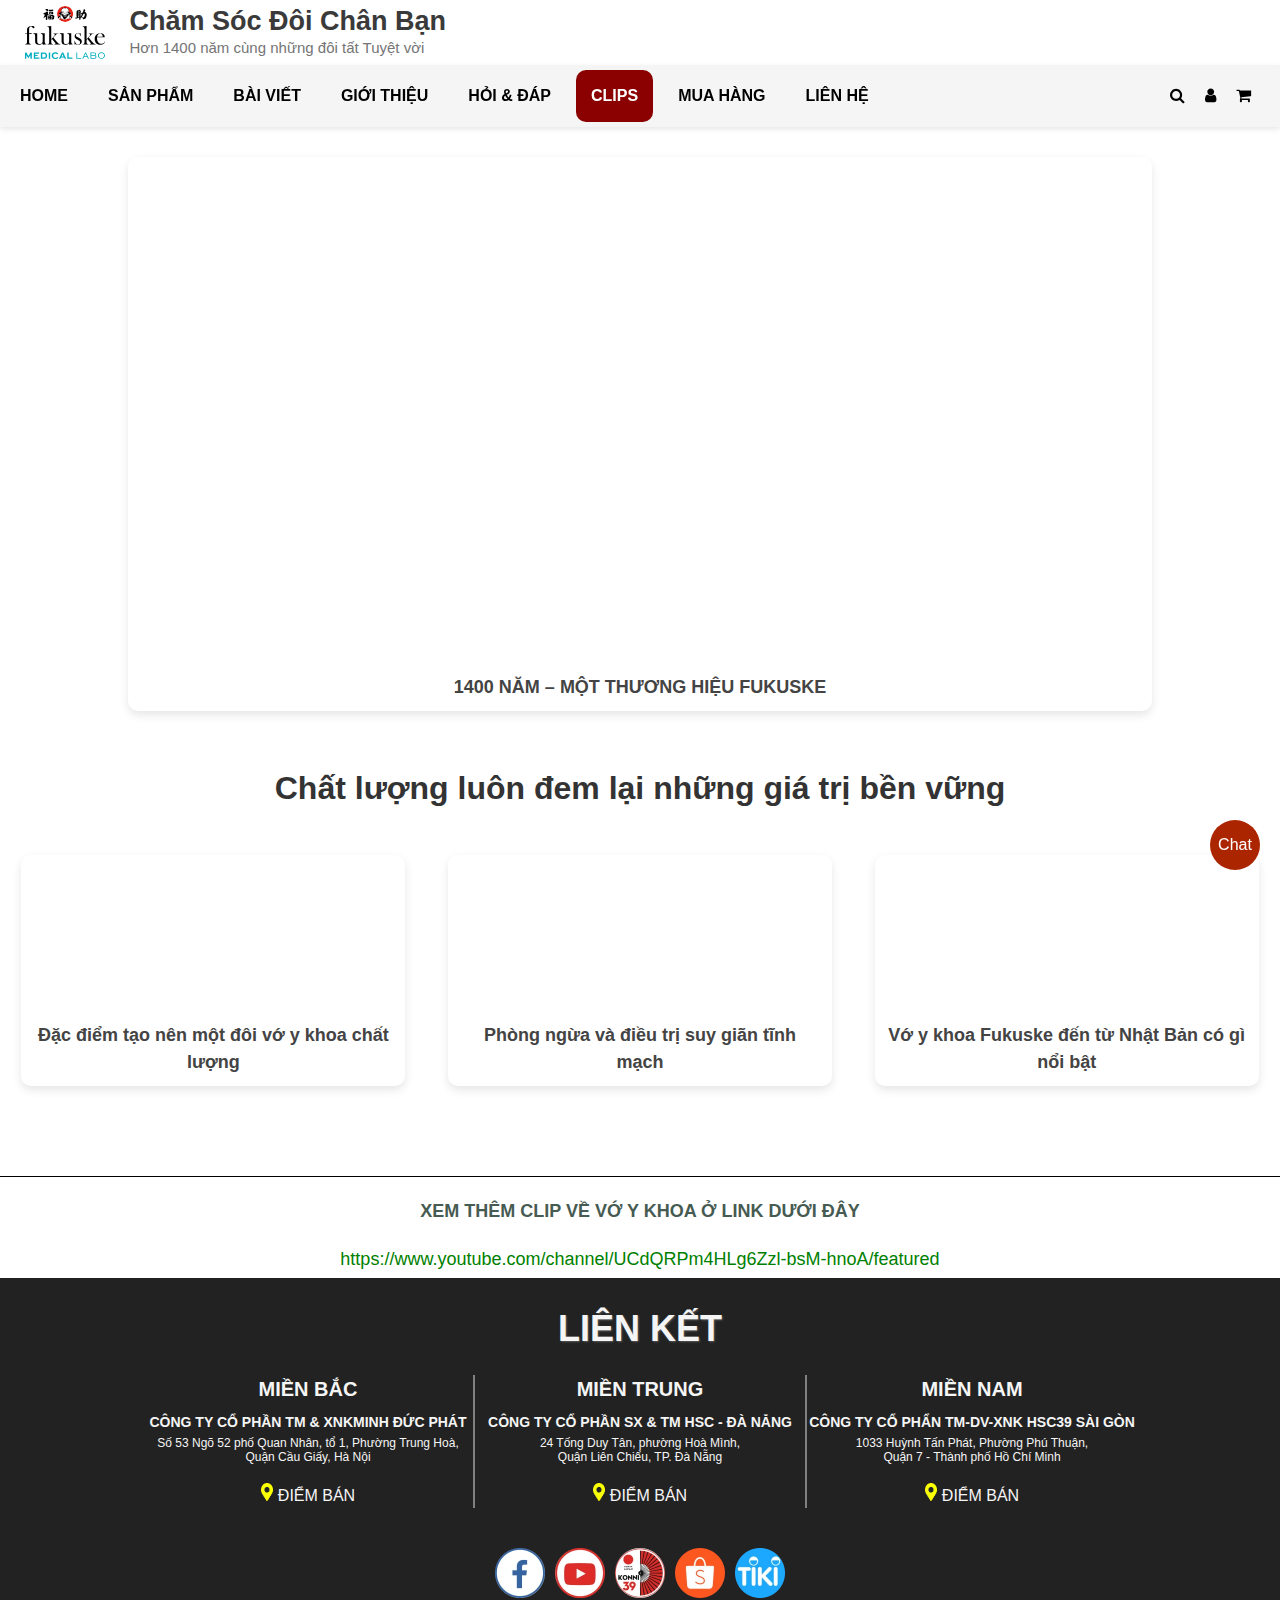
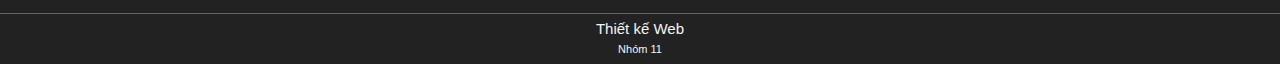
<file: Clips.html>
<!DOCTYPE html>
<html lang="en">

<head>
    <meta charset="UTF-8">
    <meta name="viewport" content="width=device-width, initial-scale=1.0">
    <title>Clips</title>
    <link rel="shortcut icon" href="Resources/fukuske_icon.webp" sizes="192x192" />
    <link rel="stylesheet" href="style.css">
    <link rel="stylesheet" href="https://cdnjs.cloudflare.com/ajax/libs/font-awesome/4.7.0/css/font-awesome.min.css">
    <link rel="stylesheet" href="https://cdn.jsdelivr.net/npm/bootstrap-icons@1.11.3/font/bootstrap-icons.min.css">
    <link href="https://cdn.jsdelivr.net/npm/bootstrap@5.0.2/dist/css/bootstrap.min.css" rel="stylesheet"
        integrity="sha384-EVSTQN3/azprG1Anm3QDgpJLIm9Nao0Yz1ztcQTwFspd3yD65VohhpuuCOmLASjC" crossorigin="anonymous">
</head>

<!--Search bar-->

<div id="searchbox-background" onclick="closeSearchbox()"></div>
<div id="search-box" class="search-box">
    <a class="close-search" onclick="closeSearchbox()">
        <i class="fa fa-close"></i>
    </a>
    <form class="search-box-input">
        <h3>Tìm kiếm</h3>
        <div class="searchbox-input-area">
            <input class="search-box-text-input" type="search" placeholder="Nhập tên sản phẩm" value=""
                autocomplete="off">
            <button class="searchbox-button" type="submit">
                <i class="fa fa-search"></i>
            </button>
        </div>
    </form>
</div>

<!--Contact form-->
<div id="contact-form-container">
    <div>
        <form id="contact-form" class="contact-form" method="post">
            <a onclick="closeContactForm()"><i class="fa fa-close"></i></a>
            <h1>Contact</h1>

            <label for="name">Name:</label>
            <input type="text" id="name" name="name" required>

            <label for="email">Email:</label>
            <input type="email" id="email" name="email" required>

            <label for="feedback">Your message (optional):</label>
            <textarea id="feedback" name="feedback" rows="4" cols="50"></textarea>

            <button type="submit" class="btn btn-submit">Submit</button>
        </form>
    </div>
</div>


<!--Site header-->
<header id="site-header" class="site-header">
    <div class="inside-header">
        <div class="header-widget"></div>

        <div class="site-brand-container">
            <div class="site-logo">
                <a href="index.html" title="Chăm Sóc Đôi Chân Bạn" rel="home">
                    <img class="header-image" alt="Chăm Sóc Đôi Chân Bạn" src="Resources/header_logo.svg"
                        title="Chăm Sóc Đôi Chân Bạn">
                </a>
            </div>

            <div class="site-branding">
                <p class="main-title">
                    <a href="index.html" rel="home">Chăm Sóc Đôi Chân Bạn</a>
                </p>
                <p class="site-description">Hơn 1400 năm cùng những đôi tất Tuyệt vời</p>
            </div>
        </div>
    </div>
</header>



<!--Mobile navbar-->
<nav id="mobile-navbar" class="mobile-navbar">
    <div class="mobile-navbar-container">
        <div class="mobile-navbar-branding">
            <p class="main-title">
                <a href="index.html" style="background-color: whitesmoke; color:black">Chăm Sóc Đôi Chân Bạn</a>
            </p>
        </div>

        <div class="mobile-icons-container">
            <a class="search-icon" title="Search" href="#" onclick="openSearchbox()">
                <i class="fa fa-search"></i>
            </a>
            <a class="profile-icon" title="Profile" href="#">
                <i class="fa fa-user"></i>
            </a>
            <a class="cart-icon" title="Cart" href="#">
                <i class="fa fa-shopping-cart"></i>
            </a>
        </div>

        <div id="mobile-menu-toggle" class="mobile-menu-toggle">&#9776;</div>   
    </div>
    
        <div id="mobile-menu" class="mobile-menu">
            <ul class="mobile-menu">
                <li><a href="index.html">HOME</a></li>
                <li><a href="MuaHang.html" id="mobile-menu-can-dropdown" class="mobile-menu-can-dropdown">SẢN PHẨM</a>
                </li>
                <li><a href="BaiViet.html">BÀI VIẾT</a></li>
                <li><a href="GioiThieu.html">GIỚI THIỆU</a></li>
                <li><a href="HoiDap.html">HỎI & ĐÁP</a></li>
                <li><a class="highlight" href="#">CLIPS</a></li>
                <li>
                    <a href="#" id="mobile-menu-can-dropdown-2" class="mobile-menu-can-dropdown">MUA HÀNG</a>
                    <ul class="mobile-dropdown-menu" id="mobile-dropdown-menu-2">
                        <li><a href="https://shopee.vn/fukuske_official">Shopee</a></li>
                        <li><a href="https://tiki.vn/cua-hang/genki-fami-tpcn-nhat-ban">Tiki</a></li>
                    </ul>
                </li>
                <li><a href="#" onclick="openContactForm()">LIÊN HỆ</a></li>
            </ul>
        </div>
    </div>
</nav>

<!--Standard navbar-->
<nav id="standard-navbar">
    <div class="navbar-container">
        <ul class="navbar">
            <li><a href="index.html">HOME</a></li>
            <li><a href="MuaHang.html" id="mobile-menu-can-dropdown" class="mobile-menu-can-dropdown">SẢN PHẨM</a></li>
            <li><a href="BaiViet.html">BÀI VIẾT</a></li>
            <li><a href="GioiThieu.html">GIỚI THIỆU</a></li>
            <li><a href="HoiDap.html">HỎI & ĐÁP</a></li>
            <li><a class="highlight" href="#">CLIPS</a></li>
            <li>
                <a href="#" class="dropdown-toggle">MUA HÀNG</a>
                <ul class="dropdown-menu">
                    <li><a href="https://shopee.vn/fukuske_official">Shopee</a></li>
                    <li><a href="https://tiki.vn/cua-hang/genki-fami-tpcn-nhat-ban">Tiki</a></li>
                </ul>
            </li>
            <li><a href="#" onclick="openContactForm()">LIÊN HỆ</a></li>
        </ul>

        <div class="icons-container">
            <a class="search-icon" title="Search" href="#" onclick="openSearchbox()">
                <i class="fa fa-search"></i>
            </a>
            <a class="profile-icon" title="Profile" href="#">
                <i class="fa fa-user"></i>
            </a>
            <a class="cart-icon" title="Cart" href="#">
                <i class="fa fa-shopping-cart"></i>
            </a>
        </div>
    </div>
</nav>

<!--Content--->
<div class="container">
    <div class="main-clip">
        <iframe src="https://www.youtube.com/embed/qHHPOhnNP2w" frameborder="0"
            allow="accelerometer; autoplay; clipboard-write; encrypted-media; gyroscope; picture-in-picture"
            allowfullscreen></iframe>
        <h3>1400 NĂM – MỘT THƯƠNG HIỆU FUKUSKE </h3>
    </div>

    <style>
        .main-clip {
            max-width: 90%;
            margin: 0 auto 40px;
            box-shadow: 0 4px 10px rgba(0, 0, 0, 0.1);
            border-radius: 10px;
            overflow: hidden;
            transition: transform 0.3s ease, box-shadow 0.3s ease;
            text-align: center;
        }

        .main-clip iframe {
            width: 100%;
            height: 500px;
            /* Bạn có thể điều chỉnh chiều cao theo ý muốn */
            border: none;
        }

        .main-clip h3 {
            margin-top: 10px;
            font-size: 18px;
        }
    </style>


    <div class="clips-section">
        <h2>Chất lượng luôn đem lại những giá trị bền vững</h2>
        <div class="clips-grid">
            <div class="clip-item">
                <iframe src="https://www.youtube.com/embed/5q6aRIjwNpg" frameborder="0"
                    allow="accelerometer; autoplay; clipboard-write; encrypted-media; gyroscope; picture-in-picture"
                    allowfullscreen></iframe>
                <h3>Đặc điểm tạo nên một đôi vớ y khoa chất lượng</h3>
            </div>
            <div class="clip-item">
                <iframe src="https://www.youtube.com/embed/Fmreqd5AxH0" frameborder="0"
                    allow="accelerometer; autoplay; clipboard-write; encrypted-media; gyroscope; picture-in-picture"
                    allowfullscreen></iframe>
                <h3>Phòng ngừa và điều trị suy giãn tĩnh mạch</h3>
            </div>
            <div class="clip-item">
                <iframe src="https://www.youtube.com/embed/YE8Mweb4uM0" frameborder="0"
                    allow="accelerometer; autoplay; clipboard-write; encrypted-media; gyroscope; picture-in-picture"
                    allowfullscreen></iframe>
                <h3>Vớ y khoa Fukuske đến từ Nhật Bản có gì nổi bật</h3>
            </div>
        </div>
    </div>
    <div style="text-align: center; font-family: Arial, sans-serif;">
        <hr style="border: none; border-top: 1px solid black; margin: 20px 0;">
        <p style="font-size: 18px; font-weight: bold;">
            XEM THÊM CLIP VỀ VỚ Y KHOA Ở LINK DƯỚI ĐÂY
        </p>
        <a href="https://www.youtube.com/channel/UCdQRPm4HLg6Zzl-bsM-hnoA/featured" 
           style="font-size: 18px; color: green; text-decoration: none;">
           https://www.youtube.com/channel/UCdQRPm4HLg6Zzl-bsM-hnoA/featured
        </a>
    </div>
    <style>
        .clips-section {
            text-align: center;
            margin: 50px 0;
        }

        .clips-section h2 {
            font-size: 32px;
            margin-bottom: 40px;
            font-weight: bold;
            color: #333;
        }

        .clips-grid {
            display: flex;
            justify-content: space-around;
            flex-wrap: wrap;
        }

        .clip-item {
            width: 30%;
            margin-bottom: 40px;
            box-shadow: 0 4px 10px rgba(0, 0, 0, 0.1);
            border-radius: 10px;
            overflow: hidden;
            transition: transform 0.3s ease, box-shadow 0.3s ease;
        }

        .clip-item video {
            width: 100%;
            height: auto;
            border-bottom: 2px solid #ddd;
        }

        .clip-item h3 {
            font-size: 18px;
            margin: 10px;
            font-weight: bold;
            color: #444;
        }

        .clip-item:hover {
            transform: translateY(-10px);
            box-shadow: 0 8px 16px rgba(0, 0, 0, 0.2);
        }
    </style>
</div>

<!--Site footer-->
<div class="footer">
    <p class="ft_lienket">LIÊN KẾT</p>

    <div class="diemban">
        <div class="mienbac">
            <p class="nhaphanphoi_title" style="margin-bottom: 10px;">MIỀN BẮC</p>
            <p class="nhaphanphoi_name" style="margin-bottom: 5px;">CÔNG TY CỔ PHẦN TM & XNKMINH ĐỨC PHÁT</p>
            <p class="nhaphanphoi_address">Số 53 Ngõ 52 phố Quan Nhân, tổ 1, Phường Trung Hoà,
                <br>Quận Cầu Giấy, Hà Nội
            </p>
            <br>
            <p class="nhaphanphoi_link">
                <span>
                    <img src="Resources/address_pointer.webp" style="margin-right: 5px;">ĐIỂM BÁN
                </span>
            </p>
        </div>

        <div class="mientrung">
            <p class="nhaphanphoi_title" style="margin-bottom: 10px;">MIỀN TRUNG</p>
            <p class="nhaphanphoi_name" style="margin-bottom: 5px;">CÔNG TY CỔ PHẦN SX & TM HSC - ĐÀ NẴNG</p>
            <p class="nhaphanphoi_address">24 Tống Duy Tân, phường Hoà Mình,
                <br>Quận Liên Chiểu, TP. Đà Nẵng
            </p>
            <br>
            <p class="nhaphanphoi_link">
                <span>
                    <img src="Resources/address_pointer.webp" style="margin-right: 5px;">ĐIỂM BÁN
                </span>
            </p>
        </div>

        <div class="miennam">
            <p class="nhaphanphoi_title" style="margin-bottom: 10px;">MIỀN NAM</p>
            <p class="nhaphanphoi_name" style="margin-bottom: 5px;">CÔNG TY CỔ PHẨN TM-DV-XNK HSC39 SÀI GÒN</p>
            <p class="nhaphanphoi_address">1033 Huỳnh Tấn Phát, Phường Phú Thuận,
                <br>Quận 7 - Thành phố Hồ Chí Minh
            </p>
            <br>
            <p class="nhaphanphoi_link">
                <span>
                    <img src="Resources/address_pointer.webp" style="margin-right: 5px;">ĐIỂM BÁN
                </span>
            </p>
        </div>
    </div>

    <div class="lienket">
        <a href="#" target="blank">
            <img class="footer_link" src="Resources/facebookfooterw.webp">
        </a>
        <a href="#" target="blank">
            <img class="footer_link" src="Resources/youtubefooterw.webp">
        </a>
        <a href="#" target="blank">
            <img class="footer_link" src="Resources/konnifooterw.webp">
        </a>
        <a href="#" target="blank">
            <img class="footer_link" src="Resources/shoppeefooterw.webp">
        </a>
        <a href="#" target="blank">
            <img class="footer_link" src="Resources/tikifooterw.webp">
        </a>
    </div>

    <div class="ban_quyen_page">
        <p>Thiết kế Web</p>
    </div>

    <p class="footer_info">Nhóm 11</p>
</div>

<script src="script.js"></script>

<!-- Chatbox -->
<div id="chatbox-container" class="chatbox-container">
    <div id="chatbox-header" class="chatbox-header">
        <span>Chat với chúng tôi!</span>
        <button onclick="toggleChatbox()" class="chatbox-close-btn">x</button>
    </div>
    <div id="chatbox-body" class="chatbox-body">
        <div id="chatbox-messages" class="chatbox-messages">
            <!-- Tin nhắn sẽ hiển thị ở đây -->
        </div>
        <input type="text" id="chatbox-input" class="chatbox-input" placeholder="Nhập tin nhắn..." />
        <button onclick="sendMessage()" class="chatbox-send-btn">Gửi</button>
    </div>
</div>

<!-- Nút mở chatbox -->
<button id="open-chatbox-btn" onclick="toggleChatbox()" class="open-chatbox-btn">Chat</button>
</html>
</file>
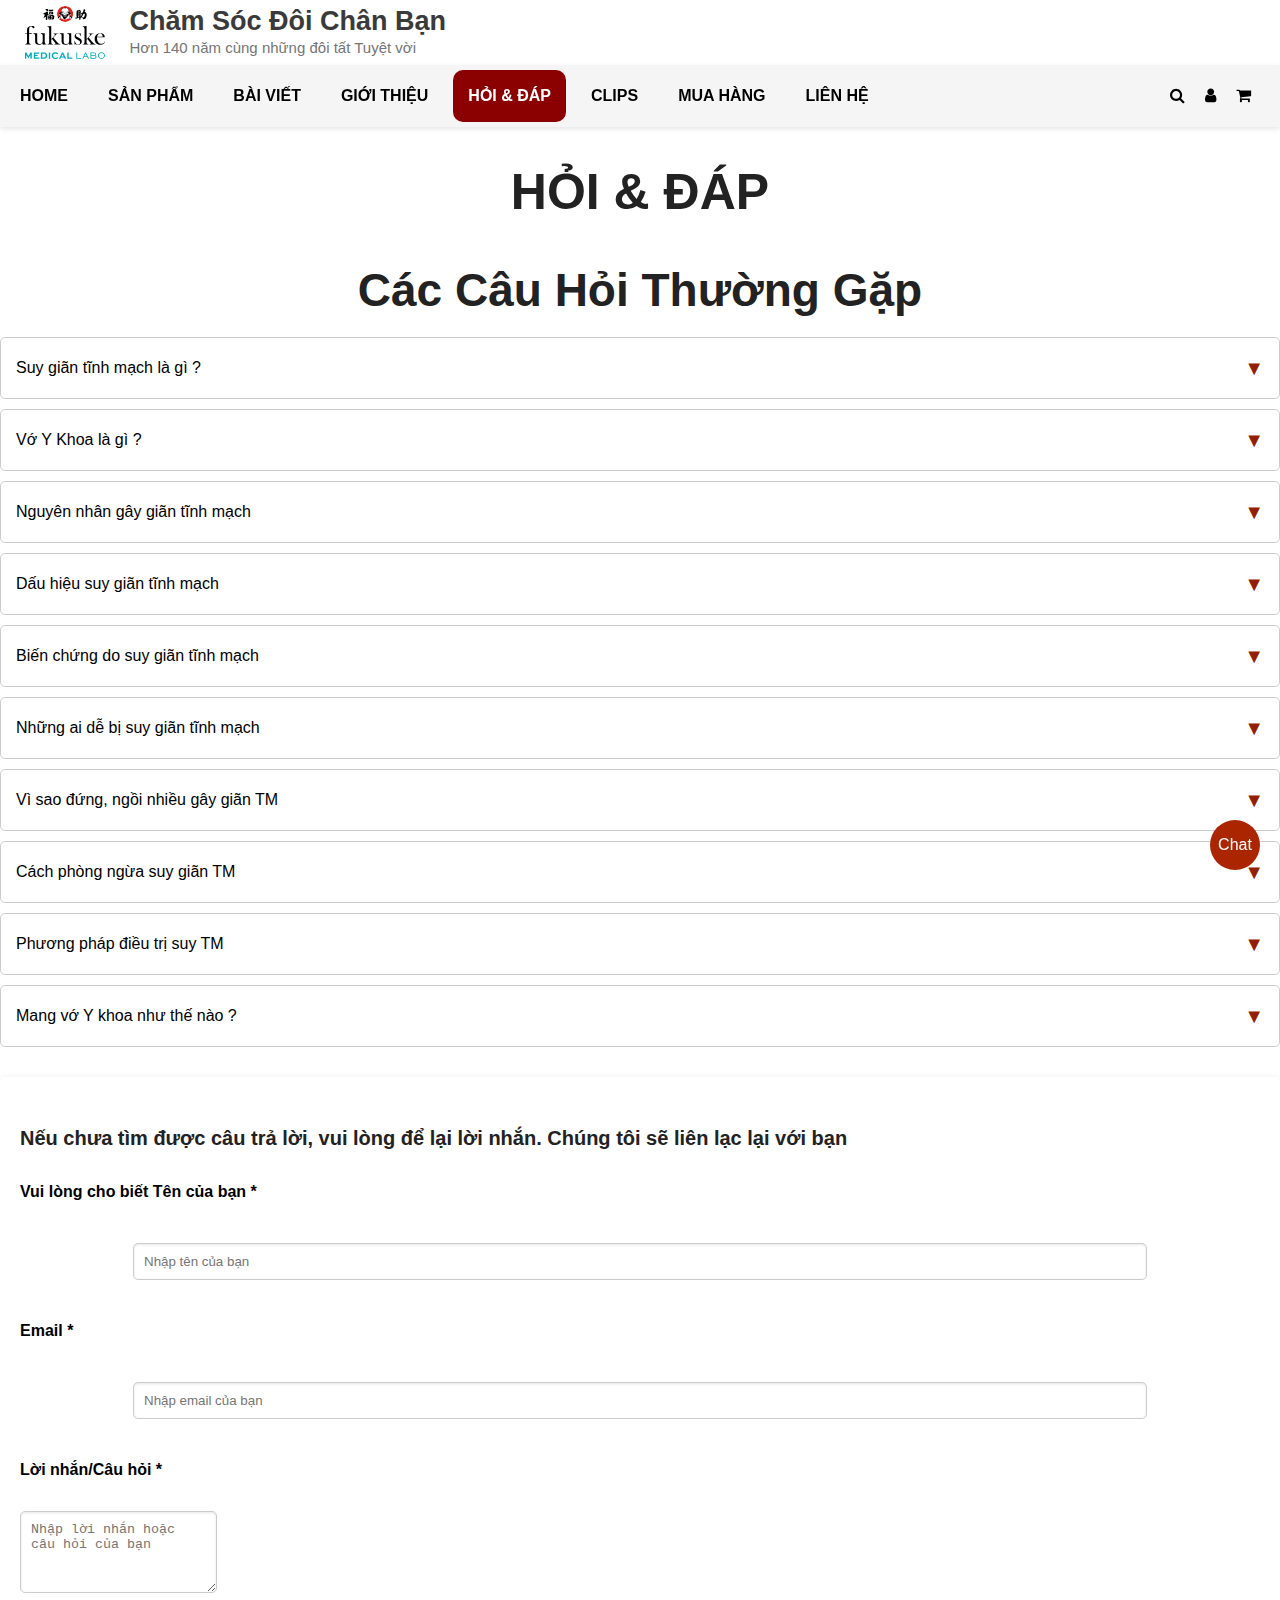
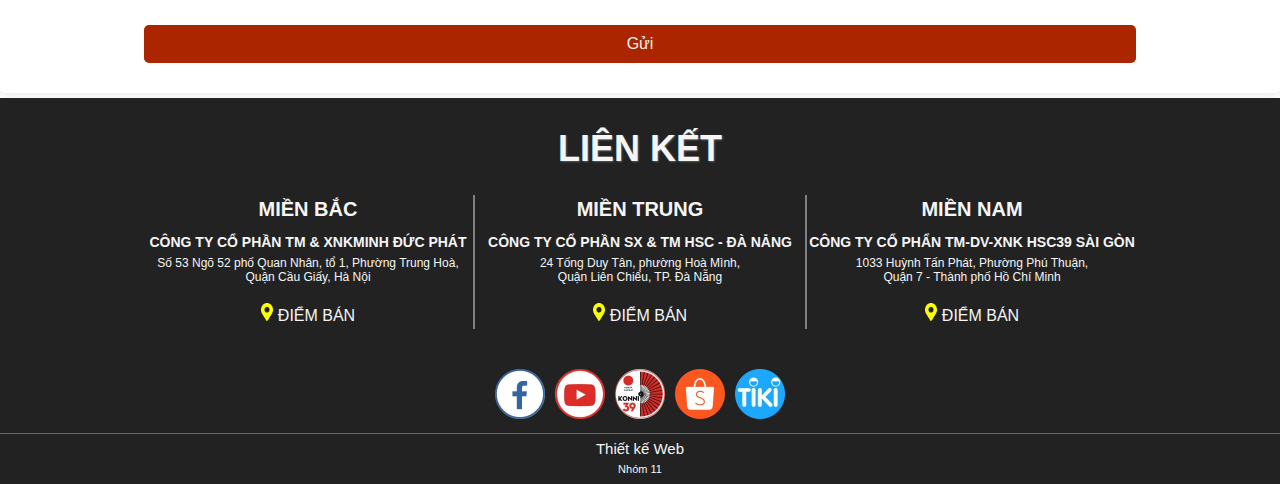
<file: HoiDap.html>
<!DOCTYPE html>
<html lang="en">

<head>
    <meta charset="UTF-8">
    <meta name="viewport" content="width=device-width, initial-scale=1.0">
    <title>Hỏi & Đáp</title>
    <link rel="shortcut icon" href="Resources/fukuske_icon.webp" sizes="192x192" />
    <link rel="stylesheet" href="style.css">
    <link rel="stylesheet" href="https://cdnjs.cloudflare.com/ajax/libs/font-awesome/4.7.0/css/font-awesome.min.css">
    <link rel="stylesheet" href="https://cdn.jsdelivr.net/npm/bootstrap-icons@1.11.3/font/bootstrap-icons.min.css">
    <link href="https://cdn.jsdelivr.net/npm/bootstrap@5.0.2/dist/css/bootstrap.min.css" rel="stylesheet"
        integrity="sha384-EVSTQN3/azprG1Anm3QDgpJLIm9Nao0Yz1ztcQTwFspd3yD65VohhpuuCOmLASjC" crossorigin="anonymous">

    <style>
        button {
    padding: 10px 15px;
    background-color: #a82400;
    color: #fff;
    border: none;
    border-radius: 5px;
    cursor: pointer;
    font-size: 16px;
    transition: background-color 0.3s;
}

button:hover {
    background-color: #aa0000;
}
    </style>
</head>

<!--Search bar-->

<div id="searchbox-background" onclick="closeSearchbox()"></div>
<div id="search-box" class="search-box">
    <a class="close-search" onclick="closeSearchbox()">
        <i class="fa fa-close"></i>
    </a>
    <form class="search-box-input">
        <h3>Tìm kiếm</h3>
        <div class="searchbox-input-area">
            <input class="search-box-text-input" type="search" placeholder="Nhập tên sản phẩm" value=""
                autocomplete="off">
            <button class="searchbox-button" type="submit">
                <i class="fa fa-search"></i>
            </button>
        </div>
    </form>
</div>

<!--Contact form-->
<div id="contact-form-container">
    <div>
        <form id="contact-form" class="contact-form" method="post">
            <a onclick="closeContactForm()"><i class="fa fa-close"></i></a>
            <h1>Contact</h1>

            <label for="name">Name:</label>
            <input type="text" id="name" name="name" required>

            <label for="email">Email:</label>
            <input type="email" id="email" name="email" required>

            <label for="feedback">Your message (optional):</label>
            <textarea id="feedback" name="feedback" rows="4" cols="50"></textarea>

            <button class="btn btn-success" type="submit">Submit</button>
        </form>
    </div>
</div>


<!--Site header-->
<header id="site-header" class="site-header">
    <div class="inside-header">
        <div class="header-widget"></div>

        <div class="site-brand-container">
            <div class="site-logo">
                <a href="index.html" title="Chăm Sóc Đôi Chân Bạn" rel="home">
                    <img class="header-image" alt="Chăm Sóc Đôi Chân Bạn" src="Resources/header_logo.svg"
                        title="Chăm Sóc Đôi Chân Bạn">
                </a>
            </div>

            <div class="site-branding">
                <p class="main-title">
                    <a href="index.html" rel="home">Chăm Sóc Đôi Chân Bạn</a>
                </p>
                <p class="site-description">Hơn 140 năm cùng những đôi tất Tuyệt vời</p>
            </div>
        </div>
    </div>
</header>



<!--Mobile navbar-->
<nav id="mobile-navbar" class="mobile-navbar">
    <div class="mobile-navbar-container">
        <div class="mobile-navbar-branding">
            <p class="main-title">
                <a href="index.html" style="background-color: whitesmoke; color:black">Chăm Sóc Đôi Chân Bạn</a>
            </p>
        </div>

        <div class="mobile-icons-container">
            <a class="search-icon" title="Search" href="#" onclick="openSearchbox()">
                <i class="fa fa-search"></i>
            </a>
            <a class="profile-icon" title="Profile" href="#">
                <i class="fa fa-user"></i>
            </a>
            <a class="cart-icon" title="Cart" href="#">
                <i class="fa fa-shopping-cart"></i>
            </a>
        </div>

        <div id="mobile-menu-toggle" class="mobile-menu-toggle">&#9776;</div>   
    </div>
        <div id="mobile-menu" class="mobile-menu">
            <ul class="mobile-menu">
                <li><a href="index.html">HOME</a></li>
                <li><a href="MuaHang.html" id="mobile-menu-can-dropdown" class="mobile-menu-can-dropdown">SẢN PHẨM</a></li>
                <li><a href="BaiViet.html">BÀI VIẾT</a></li>
                <li><a href="GioiThieu.html">GIỚI THIỆU</a></li>
                <li><a class="highlight" href="#">HỎI & ĐÁP</a></li>
                <li><a href="Clips.html">CLIPS</a></li>
                <li>
                    <a href="#" id="mobile-menu-can-dropdown-2" class="mobile-menu-can-dropdown">MUA HÀNG</a>
                    <ul class="mobile-dropdown-menu" id="mobile-dropdown-menu-2">
                        <li><a href="https://shopee.vn/fukuske_official">Shopee</a></li>
                        <li><a href="https://tiki.vn/cua-hang/genki-fami-tpcn-nhat-ban">Tiki</a></li>
                    </ul>
                </li>
                <li><a href="#" onclick="openContactForm()">LIÊN HỆ</a></li>
            </ul>
        </div>
    </div>
</nav>

<!--Standard navbar-->
<nav id="standard-navbar">
    <div class="navbar-container">
        <ul class="navbar">
            <li><a href="index.html">HOME</a></li>
            <li><a href="MuaHang.html" id="mobile-menu-can-dropdown" class="mobile-menu-can-dropdown">SẢN PHẨM</a></li>
            <li><a href="BaiViet.html">BÀI VIẾT</a></li>
            <li><a href="GioiThieu.html">GIỚI THIỆU</a></li>
            <li><a class="highlight" href="#">HỎI & ĐÁP</a></li>
            <li><a href="Clips.html">CLIPS</a></li>
            <li>
                <a href="#" class="dropdown-toggle">MUA HÀNG</a>
                <ul class="dropdown-menu">
                    <li><a href="https://shopee.vn/fukuske_official">Shopee</a></li>
                    <li><a href="https://tiki.vn/cua-hang/genki-fami-tpcn-nhat-ban">Tiki</a></li>
                </ul>
            </li>
            <li><a href="#" onclick="openContactForm()">LIÊN HỆ</a></li>
        </ul>

        <div class="icons-container">
            <a class="search-icon" title="Search" href="#" onclick="openSearchbox()">
                <i class="fa fa-search"></i>
            </a>
            <a class="profile-icon" title="Profile" href="#">
                <i class="fa fa-user"></i>
            </a>
            <a class="cart-icon" title="Cart" href="#">
                <i class="fa fa-shopping-cart"></i>
            </a>
        </div>
    </div>
</nav>

<!--Content--->
<div class="container">
    <h1>HỎI & ĐÁP</h1>
    <h2>Các Câu Hỏi Thường Gặp</h2>

    <div class="question" onclick="toggleAnswer('answer1', this)">
        <span>Suy giãn tĩnh mạch là gì ?</span>
        <span class="arrow">&#x25BC;</span>
    </div>
    <div id="answer1" class="answer">
        <p>Suy giãn tĩnh mạch là sự suy giảm chức năng đưa máu trở về tim của hệ tĩnh mạch, làm máu ứ đọng, thay đổi sự
            lưu chuyển máu, biến dạng mạch máu và các mô xung quanh.</p>
    </div>

    <div class="question" onclick="toggleAnswer('answer2', this)">
        <span>Vớ Y Khoa là gì ?</span>
        <span class="arrow">&#x25BC;</span>
    </div>
    <div id="answer2" class="answer">
        <p>Vớ Y Khoa là loại vớ được thiết kế đặc biệt giúp tạo áp lực lên vùng chân, hỗ trợ lưu chuyển máu từ chân trở
            về tim, được dùng để ngăn ngừa và điều trị suy giãn tĩnh mạch.</p>
    </div>

    <div class="question" onclick="toggleAnswer('answer3', this)">
        <span>Nguyên nhân gây giãn tĩnh mạch</span>
        <span class="arrow">&#x25BC;</span>
    </div>
    <div id="answer3" class="answer">
        <ol>
            <li>Di truyền</li>
            <li>Béo phì</li>
            <li>Táo bón</li>
            <li>Mang thai, sinh con</li>
            <li>Đứng lâu, ngồi nhiều</li>
            <li>Tuổi cao</li>
        </ol>
    </div>

    <div class="question" onclick="toggleAnswer('answer4', this)">
        <span>Dấu hiệu suy giãn tĩnh mạch</span>
        <span class="arrow">&#x25BC;</span>
    </div>
    <div id="answer4" class="answer">
        <p>- Chân bị tê mỏi, nặng chân, đau bắp chân</p>
        <p>- Mắt cá chân thường sưng sau ngày làm việc</p>
        <p>- Hay bị chuột rút, cảm giác kiến bò, ngứa chân</p>
        <p>- Có những đường vành mạch máu nhỏ hay những đường gân xanh nổi trên da</p>
    </div>

    <div class="question" onclick="toggleAnswer('answer5', this)">
        <span>Biến chứng do suy giãn tĩnh mạch</span>
        <span class="arrow">&#x25BC;</span>
    </div>
    <div id="answer5" class="answer">
        <p>- Gây viêm tĩnh mạch nông huyết khối dẫn đến thuyên tắc tĩnh mạch sâu và thuyên tắc phổi</p>
        <p>- Chảy máu nặng do giãn vỡ tĩnh mạch (TM)</p>
        <p>- Nhiễm khuẩn vết loét của suy TM mạn tính.</p>
    </div>

    <div class="question" onclick="toggleAnswer('answer6', this)">
        <span>Những ai dễ bị suy giãn tĩnh mạch</span>
        <span class="arrow">&#x25BC;</span>
    </div>
    <div id="answer6" class="answer">
        <p>- Nhân viên văn phòng, người bán hàng, nhân viên phục vụ, công nhân, giáo viên, thợ may… và những công việc
            phải đứng lâu, ngồi nhiều</p>
        <p>- Người bị thừa cân, bị táo bón, ít vận động dẫn đến tình trạng ứ máu ở chi dưới.</p>
    </div>

    <div class="question" onclick="toggleAnswer('answer7', this)">
        <span>Vì sao đứng, ngồi nhiều gây giãn TM</span>
        <span class="arrow">&#x25BC;</span>
    </div>
    <div id="answer7" class="answer">
        <p>Đứng lâu, ngồi nhiều làm máu tụ ở tĩnh mạch chân, tăng áp lực lên thành trong tĩnh mạch và làm tĩnh mạch bị
            giãn ra. Lâu ngày sẽ dẫn đến sự suy yếu thành tĩnh mạch và suy giảm chức năng van tĩnh mạch.</p>
    </div>

    <div class="question" onclick="toggleAnswer('answer8', this)">
        <span>Cách phòng ngừa suy giãn TM</span>
        <span class="arrow">&#x25BC;</span>
    </div>
    <div id="answer8" class="answer">
        <p>- Hạn chế đứng lâu, ngồi nhiều</p>
        <p>- Tăng cường vận động các cơ vùng chân</p>
        <p>- Không ngồi bắt chéo chân</p>
        <p>- Nghỉ ngơi hợp lý, thường xuyên co duỗi nâng cao chân khi ngồi, vận động các ngón chân</p>
    </div>

    <div class="question" onclick="toggleAnswer('answer9', this)">
        <span>Phương pháp điều trị suy TM</span>
        <span class="arrow">&#x25BC;</span>
    </div>
    <div id="answer9" class="answer">
        <p>- Bài tập vận động nâng cao chân (cao hơn tim)</p>
        <p>- Sử dụng Vớ Y khoa hoặc băng ép</p>
        <p>- Phẫu thuật cắt bỏ hoặc vô hoạt phần tĩnh mạch bị suy giãn</p>
        <p>- Sử dụng thuốc (ít hiệu quả)</p>
    </div>

    <div class="question" onclick="toggleAnswer('answer10', this)">
        <span>Mang vớ Y khoa như thế nào ?</span>
        <span class="arrow">&#x25BC;</span>
    </div>
    <div id="answer10" class="answer">
        <p>Xem video clip để biết cách mang Vớ Y Khoa theo cách dễ nhất</p>
        <video controls>
            <source src="https://www.youtube.com/watch?v=oI0-SAI_WEw" type="video/mp4">
            Trình duyệt của bạn không hỗ trợ video.
        </video>
    </div>

    <div class="contact-form1 mb-4">
        <h4>Nếu chưa tìm được câu trả lời, vui lòng để lại lời nhắn. Chúng tôi sẽ liên lạc lại với bạn</h4>

        <label for="name">Vui lòng cho biết Tên của bạn *</label><br />
        <input class="form-control" type="text" id="name" name="name" required placeholder="Nhập tên của bạn" /><br />

        <label for="email">Email *</label><br />
        <input class="form-control" type="email" id="email" name="email" required
            placeholder="Nhập email của bạn" /><br />

        <label for="message">Lời nhắn/Câu hỏi *</label><br />
        <textarea class="form-control" id="message" name="message" required
            placeholder="Nhập lời nhắn hoặc câu hỏi của bạn" rows="4"></textarea><br />

        <button class="btn btn-primary w-auto" type="submit">Gửi</button>
    </div>
</div>

<script>

</script>

<!--Site footer-->
<div class="footer">
    <p class="ft_lienket">LIÊN KẾT</p>

    <div class="diemban">
        <div class="mienbac">
            <p class="nhaphanphoi_title" style="margin-bottom: 10px;">MIỀN BẮC</p>
            <p class="nhaphanphoi_name" style="margin-bottom: 5px;">CÔNG TY CỔ PHẦN TM & XNKMINH ĐỨC PHÁT</p>
            <p class="nhaphanphoi_address">Số 53 Ngõ 52 phố Quan Nhân, tổ 1, Phường Trung Hoà,
                <br>Quận Cầu Giấy, Hà Nội
            </p>
            <br>
            <p class="nhaphanphoi_link">
                <span>
                    <img src="Resources/address_pointer.webp" style="margin-right: 5px;">ĐIỂM BÁN
                </span>
            </p>
        </div>

        <div class="mientrung">
            <p class="nhaphanphoi_title" style="margin-bottom: 10px;">MIỀN TRUNG</p>
            <p class="nhaphanphoi_name" style="margin-bottom: 5px;">CÔNG TY CỔ PHẦN SX & TM HSC - ĐÀ NẴNG</p>
            <p class="nhaphanphoi_address">24 Tống Duy Tân, phường Hoà Mình,
                <br>Quận Liên Chiểu, TP. Đà Nẵng
            </p>
            <br>
            <p class="nhaphanphoi_link">
                <span>
                    <img src="Resources/address_pointer.webp" style="margin-right: 5px;">ĐIỂM BÁN
                </span>
            </p>
        </div>

        <div class="miennam">
            <p class="nhaphanphoi_title" style="margin-bottom: 10px;">MIỀN NAM</p>
            <p class="nhaphanphoi_name" style="margin-bottom: 5px;">CÔNG TY CỔ PHẨN TM-DV-XNK HSC39 SÀI GÒN</p>
            <p class="nhaphanphoi_address">1033 Huỳnh Tấn Phát, Phường Phú Thuận,
                <br>Quận 7 - Thành phố Hồ Chí Minh
            </p>
            <br>
            <p class="nhaphanphoi_link">
                <span>
                    <img src="Resources/address_pointer.webp" style="margin-right: 5px;">ĐIỂM BÁN
                </span>
            </p>
        </div>
    </div>

    <div class="lienket">
        <a href="#" target="blank">
            <img class="footer_link" src="Resources/facebookfooterw.webp">
        </a>
        <a href="#" target="blank">
            <img class="footer_link" src="Resources/youtubefooterw.webp">
        </a>
        <a href="#" target="blank">
            <img class="footer_link" src="Resources/konnifooterw.webp">
        </a>
        <a href="#" target="blank">
            <img class="footer_link" src="Resources/shoppeefooterw.webp">
        </a>
        <a href="#" target="blank">
            <img class="footer_link" src="Resources/tikifooterw.webp">
        </a>
    </div>

    <div class="ban_quyen_page">
        <p>Thiết kế Web</p>
    </div>

    <p class="footer_info">Nhóm 11</p>
</div>

<script src="script.js"></script>

<!-- Chatbox -->
<div id="chatbox-container" class="chatbox-container">
    <div id="chatbox-header" class="chatbox-header">
        <span>Chat với chúng tôi!</span>
        <button onclick="toggleChatbox()" class="chatbox-close-btn">x</button>
    </div>
    <div id="chatbox-body" class="chatbox-body">
        <div id="chatbox-messages" class="chatbox-messages">
            <!-- Tin nhắn sẽ hiển thị ở đây -->
        </div>
        <input type="text" id="chatbox-input" class="chatbox-input" placeholder="Nhập tin nhắn..." />
        <button onclick="sendMessage()" class="chatbox-send-btn">Gửi</button>
    </div>
</div>

<!-- Nút mở chatbox -->
<button id="open-chatbox-btn" onclick="toggleChatbox()" class="open-chatbox-btn">Chat</button>
</html>
</file>
<file: style.css>
.slideshow-section {
    width: 100%;
    margin: auto;
}

.slideshow-container {
    max-width: 100%;
    margin: auto;
}

.mySlides {
    display: none;
}

.fade {
    animation-name: fade;
    animation-duration: 1.5s;
}

@keyframes fade {
    from {opacity: .4} 
    to {opacity: 1}
}

.image-section {
    text-align: center;
    margin-top: 20px;
}

.collections {
    text-align: center;
    margin: 50px 0;
}

.collection-grid {
    display: flex;
    justify-content: space-around;
    margin-top: 20px;
}

.collection-item {
    background-color: #f9f9f9;
    padding: 20px;
    width: 28%;
    box-shadow: 0px 4px 8px rgba(0, 0, 0, 0.1);
    border-radius: 10px;
    transition: transform 0.3s ease, box-shadow 0.3s ease;
}

.collection-item:hover {
    transform: translateY(-10px);
    box-shadow: 0px 8px 16px rgba(0, 0, 0, 0.2);
}

.collection-item a {
    text-decoration: none;
    color: inherit;
    display: block;
}

.collection-item h3 {
    font-size: 18px;
    margin-bottom: 10px;
    font-weight: bold;
}

.collection-item p {
    font-size: 14px;
    color: #555;
}

.features {
    display: flex;
    justify-content: space-around;
    margin: 50px 0;
}
.feature-item {
    text-align: center;
    width: 22%;
}
.feature-image {
    width: 100%;
    height: 150px; /* Đặt chiều cao cố định cho tất cả ảnh */
    object-fit: cover; /* Cắt ảnh cho vừa kích thước mà không biến dạng */
}

.feature-item a {
    text-decoration: none;
    color: #333;
}
.feature-item a:hover {
    color: #810000; /* Màu thay đổi khi hover */
}

/*Search bar*/
#searchbox-background {
    display: none;
    width: 100%;
    height: 100%;
    background-color: rgba(0, 0, 0, 0.8);
    position: fixed;
    z-index: 998;
}
.search-box {
    display: none;
    width: 100%;
    top: 0;
    position: sticky;
    z-index: 999;
    background-color: whitesmoke;
}
.close-search {
    position: absolute;
    top: 20px;
    right: 20px;
    font-size: 20px;
    color: black !important;
}
.search-box-input {
    padding: 40px 50px;
}
.search-box-input h3 {
    margin: 0 0 10px 5px ;
    font-weight:600 ;
}
.searchbox-input-area {
    display: flex;
    flex-direction: row;
    width: 100%;
}
.search-box-text-input {
    width: 95%;
    height: 30px;
    font-size: 15px;
    border: 0;
    border-bottom: 1px solid #eeeeee;
    background-color: whitesmoke;
}
.searchbox-button{
    width: 5% !important;
    font-size: 15px;
    border: none;
    padding: 0 5px;
    background-color: transparent !important;
    color:grey;
    cursor: pointer;
}

/*Contact form*/
#contact-form-container{
    width: 100%;
    height: 100%;
    display: none;
    position: fixed;
    top: 0;
    z-index: 10;
    background-color: rgba(0, 0, 0, 0.5);
}
#contact-form-container div {
    width: 60%;
    height: 60%;
    top: 20%; left: 20%;
    display: flex;
    flex-direction: column;
    align-items: center;
    justify-content: center;
    position: relative;
    background-color: #fff;
    border-radius: 10px; /* Adjust the radius as needed */
    overflow: auto; /* Ensures content inside respects the border radius */
}
.contact-form {
    width: 100%;
    height: 100%;
    padding: 30px;
    background-color: whitesmoke;
    position: relative;
    border-radius: 10px;
    overflow: auto;
    border: 5px solid #666;
}
.contact-form a {
    position: absolute;
    top: 30px;
    right: 40px;
    font-size: 20px;
}
.contact-form h1 {
    text-align: center;
}
.contact-form label {
    font-weight: 500;
}
.contact-form input, .contact-form textarea {
    width: 95%;
    padding: 15px;
    margin: 5px 0 22px 0;

    outline: none;
}
.contact-form button {
    background-color: #8B0000 !important;
    padding: 16px 20px;
    border: none;
    cursor: pointer;
    width: 100px;
    margin-bottom:10px;
}


/*Site header*/
body {
    line-height: 1.5;
    font-family: 'Segoe UI', Tahoma, Geneva, Verdana, sans-serif;
    font-weight: 100;
    margin: 0;
    text-transform: none;
}
header{
    display: block;
}
img {
    height: auto;
    max-width: 100%;
}  
.site-header {
    font-family: "Merriweather Sans", sans-serif;
    background-color: #ffffff;
    color: #3a3a3a;
    position: relative;
}
.header-widget {
    float: right;
    overflow: hidden;
    max-width: 50%;
}
.inside-header {
    padding: 5px 10px 5px 25px;
}
.site-brand-container .site-logo {
    margin-right: 1.53em;
}   
.site-logo{
    display: inline-block;
    max-width: 100%;
}
.site-header a{
    color: #3a3a3a;
    text-decoration: none;
    cursor: pointer; 
}
.site-header .header-image {
    width: 80px;
    vertical-align: middle;
}
.site-header a, a:focus, a:hover, a:visited {
    cursor: pointer;
    text-decoration: none;
}
.site-brand-container {
    display: inline-flex;
    align-items: center;
    text-align: left;
}
.main-title {
    font-size: 27px;
    line-height: 1.2em;
    word-wrap: break-word;
    font-weight: 700;
    text-transform: none;
    margin: 0;
}
.site-description{
    color: #757575;
    font-family: Arial, Helvetica, sans-serif ;
    margin: 0;
    line-height: 1.5;
    font-weight: 400;
    text-transform: none;
    font-size: 15px;
}



/*Mobile navbar*/
#mobile-navbar {
    display: none !important;
}
/*Responsive*/
@media (max-width: 905px) {
    #mobile-navbar {
        display: block !important;
        width: 100% !important;
        margin-bottom: 30px;
        position: sticky;
        top: 0;
        z-index: 9;
    }
    #standard-navbar, #site-header {
        display: none;
    }
    #mobile-menu {
        display: none;
        width: 100%;                
    }
    .mobile-navbar {
        list-style: none;
        padding: 0;
        margin: 0;
    }
    .mobile-navbar a{
        display: flex;
        padding: 14px 15px;
        color: black;
        text-decoration: none;
        font-weight: 600;
    }
    .mobile-navbar a:hover {
        color:darkred;
        background-color: #bababa;
    }
    .mobile-navbar-container {
        display: flex;
        flex-direction: row;
        align-items: stretch;
        justify-content: baseline;
    }
    .mobile-navbar-branding, .mobile-navbar-branding:hover {
        padding: 5px 10px !important;
        justify-content: left;
        background-color: transparent !important;
        margin-right: auto;
    }
    div.mobile-menu {
        background-color: whitesmoke;
    }
    ul.mobile-menu {
        text-align: left;
        padding-left: 5px;
        list-style: none;
    }
    .mobile-dropdown-menu {
        display: none;
        width: 100%;
        list-style: none;
        padding: 0px;
    }
    .mobile-menu-toggle, .mobile-menu-toggle:hover {
        background-color: transparent;
        cursor: pointer;
        border: 0;
        padding: 20px 15px;
        font-size: 20px;
        font-weight: 500;
    }
    .mobile-icons-container {
        display: flex;
        flex-direction: row;
        padding: 25px 10px;
    }
    .mobile-icons-container a {
        padding: 0 15px;
        margin: 0;
    }
    .mobile-icons-container a:hover {
        color: black !important;
        background-color: whitesmoke;
    }
}

#standard-navbar{
    margin-bottom: 30px;
    position: sticky;
    top: 0; /* Sticks to the top of the viewport */
    z-index: 9;
    box-shadow: 0px 2px 5px rgba(0, 0, 0, 0.1);
}

/*Standard navbar*/
nav {
    background-color: whitesmoke;
}
.navbar-container {
    max-width: 1600px;
    margin: 0 auto;
    padding: 0;
    display: flex;
    align-items: center;
    justify-content: space-between;
}
.navbar {
    list-style: none;
    padding: 0;
    margin: 0;
    display: flex;
}
.navbar li {
    position: relative;
}
.navbar a {
    display: block;
    padding: 14px 15px;
    color: black;
    text-decoration: none;
    font-weight: 600;
    margin: 5px;
    border-radius: 10px;
}
.navbar a:hover {
    color:darkred;
    background-color: #bababa;
}
.dropdown-menu {
    display: none;
    position: absolute;
    background-color: white;
    min-width: 150px;
    z-index: 1;
    padding-left: 0;
}
.dropdown-menu li {
    list-style: none;
}
.dropdown-menu li a {
    padding: 10px 15px;
}
.icons-container {
    display: flex;
    justify-content: flex-start;
    width: 20%;
    max-width: 120px;
}
.icons-container i {
    padding: 0 10px;
    color: black;
}


/*Footer*/
.footer {
    color: white;
    background-color: #222;
    font-size: 0.8em;
    padding: 10px;
    display: flex;
    flex-direction: column;
    justify-content: center;
    align-items: center ;
    margin-top: 5px;
    position: relative;
}
.footer p {
    color: whitesmoke !important;
}
.ft_lienket {
    padding: 0;
    margin: 0;
    padding-top: 10px;
    padding-bottom: 5px;
    margin-top: 10px;
    font-style: normal;
    font-weight: bold;
    font-size: 36px;
    line-height: 42px;
    text-align: center;
    color: #FFFFFF;
    text-shadow: 1px 1px 2px rgba(255, 255, 255, 0.25);
}
.diemban {
    display: flex;
    justify-content: center;
    align-items: center;
    width: 100%;
    margin-top: 20px;
    margin-bottom: 20px;
}
.diemban div {
    width: 330px;
}
.diemban div p {
    text-align: center;
    padding: 0;
    margin: 0;
}
.mientrung {
    border-left: 2px solid grey;
    border-right: 2px solid grey;
}
.nhaphanphoi_title {
    font-style: normal;
    font-weight: bold;
    font-size: 20px;
    line-height: 28px;
    margin-bottom: 10px;
}
.nhaphanphoi_name {
    font-style: normal;
    font-weight: bold;
    font-size: 14px;
    line-height: 18px;
    margin-bottom: 0.5em;
}
.nhaphanphoi_address {
    font-style: normal;
    font-size: 12px;
    line-height: 14px;
    margin-bottom: 0.5em;
}
.nhaphanphoi_link {
    color: rgb(251,212,21);
    margin-bottom: 0.5em;
}
.nhaphanphoi_link span {
    cursor: pointer;
}
.lienket {
    padding: 0;
    margin-bottom: 0;
    padding-top: 20px;
    padding-bottom: 50px;
    width: 100%;
    display: flex;
    flex-direction: row;
    justify-content: center;
}
.lienket img {
    height: 50px;
    width: auto;
    margin-bottom: 0px;
    padding-bottom: 0px;
    padding-left: 5px;
    padding-right: 5px;
}
@keyframes rotate {
    0% {
      transform: rotate(0);
    }
    100% {
      transform: rotate(360deg);
    }
}
.lienket img:hover {
    animation: 0.6s ease-in 0s rotate ;
}
.ban_quyen_page {
    display: flex;
    justify-content: center;
    align-items: center;
    position: absolute;
    z-index: 4;
    bottom: 25px;
    width: 100%;
    border-top: 1px solid #666;
    padding-top: 5px;
}
.ban_quyen_page p {
    padding: 0;
    margin: 0;
    font-size: 15px;
    line-height: 20px;
}
.footer_info {
    width: 100%;
    text-align: center;
    position: absolute;
    bottom: 5px;
    font-size: 11px;
    padding: 0;
    margin: 0;
    z-index: 4;
}


.custom-box{
    border: 1px solid rgba(0,0,0,0.2);
    border-radius: 8px;
    padding:20px;
    box-shadow: 0px 2px 8px rgba(0, 0, 0, 0.2);
    background-color: white;
}

.hero-section {
    background-image: url('your-image-url-here'); /* replace this with your image URL */
    background-size: cover;
    background-position: center;
    text-align: center;
  }
  .hero-text {
    font-size: 2rem;
    font-weight: bold;
  }
  .action-text {
    font-size: 1.5rem;
    margin: 20px 0;
  }
  .image-section img {
    max-width: 100%;
    height: auto;
    display: block;
    margin: 0 auto;
  }
  .question-buttons {
    display: flex;
    justify-content: center;
    margin-top: 30px;
  }
  .question-buttons .btn {
    margin: 0 10px;
  }


.custom-box img {
    border-radius: 8px;
    max-height: 250px;
    object-fit: cover;
}
.article-title {
    font-size: 1.5rem;
    margin: 10px 0;
    color: #710000;
}
.article-description {
    font-size: 1rem;
    color: #333;
}

.years {
    width: 200px;
    display: flex;
    flex-direction: column;
    align-items: center;
    border-right: 2px solid #ddd;
    padding-right: 20px;
}

.years button {
    background-color: transparent;
    border: none;
    font-size: 18px;
    padding: 10px;
    color: #870000;
    cursor: pointer;
    outline: none;
    transition: color 0.3s;
    transition: background-color 0.3s;
    border-radius: 10px;
}

.years button:hover {
    background-color: #7e0000;
    text-decoration: underline;
    
    color:white !important;
}

.years button.active {
    font-weight: bold;
    color: #560000;
}

.content {
    width: 100%;
    padding-left: 30px;
    margin-left: 20px;
    display: flex;
    flex-direction: column;
    justify-content: center;
}

.content-section {
    display: none;
    text-align: center;
    padding: 20px;
    background-color: #ffffff;
    border-radius: 8px;
    box-shadow: 0 4px 8px rgba(0, 0, 0, 0.1);
    margin-bottom: 20px;
}

.content-section.active {
    display: block;
}

.logo {
    text-align: center;
    margin-top: 30px;
}

.logo img {
    width: 150px;
}

h2 {
    color: #e67e22;
}

p {
    font-size: 16px;
    /* color: #333; */
    line-height: 1.6;
}

.content img {
    width: 250px;
    margin-top: 20px;
    border-radius: 8px;
    box-shadow: 0 2px 4px rgba(0, 0, 0, 0.1);
}

.navigation-arrows {
    margin-top: 20px;
    text-align: center;
}



h1 {
    text-align: center;
    color: #9b2700;
    margin-bottom: 20px;
}

h2 {
    text-align: center;
    color: #555;
    margin-bottom: 20px;
}

.question {
    cursor: pointer;
    display: flex;
    align-items: center;
    padding: 15px;
    background-color: #fff;
    border: 1px solid #ccc;
    border-radius: 5px;
    margin-bottom: 10px;
    transition: background-color 0.3s;
}

.question:hover {
    background-color: #e9ecef;
}

.answer {
    display: none;
    padding: 15px;
    background-color: #f1f1f1;
    border-left: 5px solid #b12f00;
    border-radius: 0 0 5px 5px;
    margin-bottom: 10px;
}

.arrow {
    margin-left: auto;
    transition: transform 0.3s;
    font-size: 20px;
    color: #922000;
}

.arrow.rotated {
    transform: rotate(180deg);
}

video {
    display: none; /* Ẩn video mặc định */
    margin-top: 10px;
    width: 100%;
    max-width: 600px; /* Đặt chiều rộng tối đa cho video */
    border-radius: 5px;
    box-shadow: 0 2px 10px rgba(0, 0, 0, 0.1);
}

.contact-form1 {
    margin-top: 30px;
    padding: 20px;
    background-color: #fff;
    border-radius: 5px;
    box-shadow: 0 2px 10px rgba(0, 0, 0, 0.1);
}

.contact-form1 h2 {
    text-align: left;
    color: #333;
    margin-bottom: 15px;
}

label {
    display: block;
    margin-bottom: 5px;
    font-weight: bold;
}

input[type="text"],
input[type="email"],
input[type="number"],
textarea {
    padding: 10px;
    border: 1px solid #ccc;
    border-radius: 5px;
    margin-bottom: 15px;
    box-shadow: inset 0 1px 3px rgba(0, 0, 0, 0.1);
}


.main-clip {
    margin-bottom: 40px;
    box-shadow: 0 4px 10px rgba(0, 0, 0, 0.1);
    border-radius: 10px;
    overflow: hidden;
    width: 80%;
    margin: 0 auto 40px;
    transition: transform 0.3s ease, box-shadow 0.3s ease;
}

.main-clip video {
    width: 100%;
    height: auto;
    border-bottom: 2px solid #ddd;
}

.main-clip h3 {
    font-size: 20px;
    margin: 10px;
    font-weight: bold;
    color: #444;
}

.main-clip:hover {
    transform: translateY(-10px);
    box-shadow: 0 8px 16px rgba(0, 0, 0, 0.2);
}

.clips-section {
    text-align: center;
    margin: 50px 0;
}

.clips-section h2 {
    font-size: 32px;
    margin-bottom: 40px;
    font-weight: bold;
    color: #333;
}

.clips-grid {
    display: flex;
    justify-content: space-around;
    flex-wrap: wrap;
}

.clip-item {
    width: 30%;
    margin-bottom: 40px;
    box-shadow: 0 4px 10px rgba(0, 0, 0, 0.1);
    border-radius: 10px;
    overflow: hidden;
    transition: transform 0.3s ease, box-shadow 0.3s ease;
}

.clip-item video {
    width: 100%;
    height: auto;
    border-bottom: 2px solid #ddd;
}

.clip-item h3 {
    font-size: 18px;
    margin: 10px;
    font-weight: bold;
    color: #444;
}

.clip-item:hover {
    transform: translateY(-10px);
    box-shadow: 0 8px 16px rgba(0, 0, 0, 0.2);
}

h1 {
    font-size: 50px;
    line-height: 64px;
    color: #222;
}

h2 {
    font-size: 46px;
    line-height: 54px;
    color: #222;
}

h4 {
    font-size: 20px;
    color: #222;
}

h6 {
    font-weight: 700;
    font-size: 12x;
}

p {
    font-size: 16px;
    color: #465b52;
    margin: 15px 0 20px 0;
}

.section-p1 {
    padding: 40px 80px;
}

.section-m1 {
    margin: 40px 0;
}

button.normal {
    font-size: 14px;
    font-weight: 600;
    padding: 15px 30px;
    color: #000;
    background-color: #fff;
    border-radius: 4px;
    cursor: pointer;
    border: none;
    outline: none;
    transition: 0.2s ease;
}

button.white {
    font-size: 13px;
    font-weight: 600;
    padding: 11px 18px;
    color: #fff;
    background-color: transparent;
    cursor: pointer;
    border: 1px solid #fff;
    outline: none;
    transition: 0.2s ease;
}

body {
    width: 100%;
}

/* Header Start */

#header {
    display: flex;
    align-items: center;
    justify-content: space-between;
    padding: 20px 80px;
    background: #E3E6F3;
    box-shadow: 0 5px 15px rgba(0, 0, 0, 0.06);
    z-index: 999;
    position: sticky;
    top: 0;
}

#navbar {
    display: flex;
    align-items: center;
    justify-content: center;
}

#navbar li {
    list-style: none;
    padding: 0 20px;
    position: relative;
}

#navbar li a {
    text-decoration: none;
    font-size: 16px;
    font-weight: 600;
    color: #1a1a1a;
    transition: 0.3s ease; 
}

#navbar li a:hover,
#navbar li a.active {
    color: #9e2200;
}

#navbar li a:hover::after,
#navbar li a.active::after {
    content: "";
    width: 30%;
    height: 2px;
    background: #b83501;
    position: absolute;
    bottom: -4px;
    left: 20px;
}

#close {
    display: none;
}

#mobile {
    display: none;
    align-items: center;
}

/* Home Page */

#hero {
    background-image: url(images/hero4.png);
    width: 100%;
    height: 90vh;
    background-size: cover;
    background-position: top 25% right 0;
    padding: 0 80px;
    display: flex;
    flex-direction: column;
    align-items: flex-start;
    justify-content: center;
}

#hero h4 {
    padding-bottom: 15px;
}

#hero h1 {
    color: #a71c00;
}

#hero button {
    background-image: url(images/button.png);
    background-color: transparent;
    color: #a71c00;
    border: 0;
    padding: 14px 80px 14px 65px;
    background-repeat: no-repeat;
    cursor: pointer;
    font-weight: 700;
    font-size: 15px;
}

#feature {
    display: flex;
    align-items: center;
    justify-content: space-between;
    flex-wrap: wrap;
}

#feature .fe-box {
    width: 180px;
    text-align: center;
    padding: 25px 15px;
    box-shadow: 20px 20px 34px rgba(0, 0, 0, 0.03);
    border: 1px solid #cce7d0;
    border-radius: 4px;
    margin: 15px 0;
}

#feature .fe-box:hover {
    box-shadow: 10px 10px 54px rgba(70, 62, 221, 0.1);
}

#feature .fe-box img{
    width: 100%;
    margin-bottom: 10px;
}

#feature .fe-box h6 {
    display: inline-block;
    padding: 9px 8px 6px 8px;
    line-height: 1;
    border-radius: 4px;
    color: #a71c00;
    background-color: #fddde4;
}

#feature .fe-box:nth-child(2) h6 {
    background-color: #cdebbc;
}

#feature .fe-box:nth-child(3) h6 {
    background-color: #d1e8f2;
}

#feature .fe-box:nth-child(4) h6 {
    background-color: #cdd4f8;
}

#feature .fe-box:nth-child(5) h6 {
    background-color: #f6dbf6;
}

#feature .fe-box:nth-child(6) h6 {
    background-color: #fff2e5;
}

#product1 {
    text-align: center;
}

#product1 .pro-container {
    display: flex;
    /* justify-content: space-between; */
    padding-top: 20px;
    flex-wrap: wrap;
}

#product1 .pro {
    width: 23%;
    min-width: 250px;
    padding: 10px 12px;
    border: 1px solid #cce7d0;
    border-radius: 25px;
    cursor: pointer;
    box-shadow: 20px 20px 30px rgba(0, 0, 0, 0.02);
    margin: 15px 0;
    transition: 0.2s ease;
    position: relative;
}

#product1 .pro:hover {
    box-shadow: 20px 20px 30px rgba(0, 0, 0, 0.06);
}

#product1 .pro img {
    width: 100%;
    border-radius: 20px;   
}

#product1 .pro .des {
    text-align: start;
    padding: 10px 0;
}

#product1 .pro .des span {
    color: #606063;
    font-size: 12px;
}

#product1 .pro .des h5 {
    padding-top: 7px;
    color: #1a1a1a;
    font-size: 14px;
}

#product1 .pro .des i {
    font-size: 12px;
    color: rgb(243, 181, 25);
}

#product1 .pro .des h4 {
    padding-top: 7px;
    font-size: 15px;
    font-weight: 700;
    color: #9b2700;
}

#product1 .pro .cart {
    width: 40px;
    height: 40px;
    line-height: 40px;
    border-radius: 50px;
    background-color: #e8f6ea;
    font-weight: 500;
    color: #9b2700;
    border: 1px solid #cce7d0;
    position: absolute;
    bottom: 20px;
    right: 10px;
}

#banner {
    display: flex;
    flex-direction: column;
    justify-content: center;
    align-items: center;
    text-align: center;
    background-image: url(images/banner/b2.jpg);
    background-size: cover;
    background-position: center;
    width: 100%;
    height: 40vh;
}

#banner h4 {
    color: #fff;
    font-size: 16px;
}

#banner h2 {
    color: #fff;
    font-size: 30px;
    padding: 10px 0;
}

#banner h2 span {
    color: #ef3636;
}

#banner button:hover {
    background-color: #ef3636;
    color: #fff;
}

#sm-banner {
    display: flex;
    justify-content: space-between;
    flex-wrap: wrap;
}

#sm-banner .banner-box {
    display: flex;
    flex-direction: column;
    justify-content: center;
    align-items: flex-start;
    text-align: center;
    background-image: url(images/banner/b17.jpg);
    background-size: cover;
    background-position: center;
    min-width: 850px;
    height: 50vh;
    padding: 30px;
}

#sm-banner h4{
    color: #fff;
    font-size: 20px;
    font-weight: 300;
}

#sm-banner h2 {
    color: #fff;
    font-size: 28px;
    font-weight: 800;
}

#sm-banner span  {
    color: #fff;
    font-size: 14px;
    font-weight: 500;
    padding-bottom: 15px;
}

#sm-banner .banner-box:hover button{
    background-color: #ef3636;
    border: 1px solid #ef3636;
}

#sm-banner .banner-box:nth-child(2) {
    background-image: url(images/banner/b10.jpg);
}

#banner3 .banner-box {
    display: flex;
    flex-direction: column;
    justify-content: center;
    align-items: flex-start;
    text-align: center;
    background-image: url(images/banner/b7.jpg);
    background-size: cover;
    background-position: center;
    min-width: 30%;
    height: 30vh;
    padding: 30px;
    margin-bottom: 20px;
}

#banner3 .banner-box:nth-child(2) {
    background-image: url(images/banner/b4.jpg);
}

#banner3 .banner-box:nth-child(3) {
    background-image: url(images/banner/b18.jpg);
}

#banner3 {
    display: flex;
    justify-content: space-between;
    flex-wrap: wrap;
    padding: 0 80px;   
}

#banner3 h2 {
    color: #fff;
    font-weight: 900;
    font-size: 22px;
}

#banner3 h3 {
    color: #ec544e;
    font-weight: 800;
    font-size: 15px;
}

footer {
    display: flex;
    justify-content: space-between;
    flex-wrap: wrap;
}

footer .col {
    display: flex;
    flex-direction: column;
    align-items: flex-start;
    margin-bottom: 20px;
}

footer .logo {
    margin-bottom: 30px;
}

footer h4 {
    font-size: 14px;
    padding-bottom: 20px;
}

footer p {
    font-size: 13px;
    margin: 0 0 8px 0;
}

footer a {
    font-size: 13px;
    text-decoration: none;
    color: #222;
    margin: 0 0 10px 0;
}

footer .follow {
    margin-top: 20px;
}

footer .follow i{
    color: #465b52;
    padding-right: 4px;
    cursor: pointer;
}

footer .install .row img{
    border: 1px solid #9b2700;
    border-radius: 6px;
    margin: 10px 0 15px 0;
}

footer .follow i:hover,
footer a:hover {
    color: #9b2700;
}

footer .copyright {
    width: 100%;
    text-align: center;
}

/* Shop Page */

#page-header {
    background-image: url(images/banner/b1.jpg);
    width: 100%;
    height: 40vh;
    background-size: cover;
    display: flex;
    justify-content: center;
    text-align: center;
    flex-direction: column;
    padding: 14px;
}

#page-header h2,
#page-header p {
    color: #fff;
}

#pagination {
    text-align: center;
}

#pagination a {
    text-decoration: none;
    background-color: #9b2700;
    padding: 15px 20px;
    border-radius: 4px;
    color: #fff;
    font-weight: 600;
}

#pagination a i {
    font-size: 16px;
    font-weight: 600;
}


/* Cart Page */

#cart {
    overflow-x: auto;
}

#cart table {
    width: 100%;
    border-collapse: collapse;
    table-layout: fixed;
    white-space: nowrap;
}

#cart table img {
    width: 70px;
}

#cart table td:nth-child(1) {
    width: 100px;
    text-align: center;
}

#cart table td:nth-child(2) {
    width: 150px;
    text-align: center;
}

#cart table td:nth-child(3) {
    width: 250px;
    text-align: center;
}

#cart table td:nth-child(4),
#cart table td:nth-child(5),
#cart table td:nth-child(6) {
    width: 150px;
    text-align: center;
}

#cart table td:nth-child(5) input{
    width: 70px;
    padding: 10px 5px 10px 15px;
}

#cart table thead {
    border: 1px solid #e2e9e1;
    border-left: none;
    border-right: none;
}

#cart table thead td {
    font-weight: 700;
    text-transform: uppercase;
    font-size: 13px;
    padding: 18px 0;
}

#cart table tbody tr td {
    padding-top: 15px;
}

#cart table tbody td {
    font-size: 13px;
}

#cart-add {
    display: flex;
    flex-wrap: wrap;
    justify-content: space-between;
}

#cart-add .coupon {
    width: 50%;
    margin-bottom: 30px;
}

#cart-add .coupon h3,
#cart-add .subtotal h3 {
    padding-bottom: 15px;
}
 
#cart-add .coupon input {
    padding: 10px 20px;
    outline: none;
    width: 60%;
    margin-right: 10px;
    border: 1px solid #e2e9e1;
}

#cart-add .coupon button,
#cart-add .subtotal button {
    background-color: #9b2700;
    color: #fff;
    padding: 12px 20px;
}

#cart-add .subtotal {
    width: 50%;
    margin-bottom: 30px;
    border: 1px solid #e2e9e1;
    padding: 30px;
}

#cart-add .subtotal table {
    border-collapse: collapse;
    width: 100%;
    margin-bottom: 20px;
}

#cart-add .subtotal table td {
    width: 50%;
    border: 1px solid #e2e9e1;
    padding: 10px;
    font-size: 13px;
}

/* Media Query */

@media (max-width: 799px) {
    .section-p1 {
        padding: 40px 40px;
    } 

    #navbar {
        display: flex;
        flex-direction: column;
        align-items: flex-start;
        justify-content: flex-start;
        position: fixed;
        top: 0;
        right: -300px;
        height: 100vh;
        width: 300px;
        background-color: #E3E6F3;
        box-shadow: 0 40px 60px rgba(0, 0, 0, 0.1);
        padding: 80px 0 0 10px;
        transition: 0.3s;
    }

    #navbar.active {
        right: 0px;
    }

    #navbar li {
        margin-bottom: 25px;
    }

    #mobile {
        display: flex;
        align-items: center;
    }

    #mobile i {
        color: #1a1a1a;
        font-size: 24px;
        padding-left: 20px;
    }

    #close {
        display: initial;
        position: absolute;
        top: 30px;
        left: 30px;
        color: #222;
        font-size: 24px;
    }

    #lg-bag {
        display: none;
    }


    #feature {
        justify-content: center;
    }

    #feature .fe-box {
        margin: 15px 15px;
    }

    #product1 .pro-container {
        justify-content: center;
    }

    #product1 .pro {
        margin: 15px;
    }


}

@media (max-width: 477px) {
    .section-p1 {
        padding: 20px;
    }

    #header {
        padding: 10px 30px;
    }

    h1 {
        font-size: 38px;
    }

    h2 {
        font-size: 32px;
    }
    #cart-add {
        flex-direction: column;
    }

    #cart-add .coupon {
        width: 100%;
    }

    #cart-add .subtotal {
        width: 100%;
        padding: 20px;
    }
}

.modal {
    display: none; 
    position: fixed;
    z-index: 10;
    left: 0;
    top: 0;
    width: 100%;
    height: 100%;
    background-color: rgba(0, 0, 0, 0.6);
}

.modal-content1 {
    background-color: white;
    margin: 5% auto;
    padding: 5px;
    border-radius: 10px;
    width: 60%; 
    display: flex;
    flex-direction: row; 
    align-items: center; 
    justify-content: space-around; 
    text-align: left;
    position: relative;
}

.popup-img {
    max-width: 40%; 
    height: auto;
    margin-right: 15px;
}

.close {
    position: absolute;
    top: 10px;
    right: 15px;
    font-size: 28px;
    cursor: pointer;
}

input, button {
    display: block;
    margin: 10px auto;
    padding: 10px;
    width: 80%;
}


.highlight{
    background-color:darkred !important;
    color: white !important;
}

.checkbox-group {
    display: flex;
    flex-direction: row;
    align-items: center;
    gap: 10px; /* Adjust spacing between items as needed */
}


/* Chatbox Styles */
.chatbox-container {
    position: fixed;
    bottom: 10px;
    right: 10px;
    width: 300px;
    max-height: 400px;
    background-color: white;
    box-shadow: 0 4px 8px rgba(0, 0, 0, 0.2);
    border-radius: 8px;
    display: none;
    flex-direction: column;
    overflow: hidden;
    z-index: 1000;
}

.chatbox-header {
    background-color: #333;
    color: white;
    padding: 10px;
    font-size: 16px;
    display: flex;
    justify-content: space-between;
    align-items: center;
    gap: 10px;  /* Khoảng cách giữa các phần tử */
    white-space: nowrap;  /* Ngăn chữ xuống dòng */
}

.chatbox-header span {
    padding-left: 20px;
}

.chatbox-body {
    display: flex;
    flex-direction: column;
    height: 300px;
}

.chatbox-messages {
    flex: 1;
    padding: 10px;
    overflow-y: auto;
    background-color: #f1f1f1;
}

.chatbox-input {
    width: 95%;
    padding: 8px;
    border: 1px solid #ddd;
    border-radius: 4px;
    margin: 8px;
}

.chatbox-send-btn {
    width: 95%;
    padding: 8px;
    background-color: #a72700;
    color: white;
    border: none;
    cursor: pointer;
    border-radius: 4px;
    margin: 8px;
}

/* Nút mở chatbox hình tròn */
.open-chatbox-btn {
    position: fixed;
    bottom: 20px;
    right: 20px;
    background-color: #ab2500;
    color: white;
    border: none;
    width: 50px;  /* Đặt chiều rộng */
    height: 50px; /* Đặt chiều cao bằng chiều rộng */
    border-radius: 50%;  /* Làm tròn các góc để thành hình tròn */
    cursor: pointer;
    display: flex;
    align-items: center;
    justify-content: center;
    font-size: 16px;
    z-index: 1000;
}


.chatbox-close-btn {
    max-width: fit-content;
    background: none;
    color: white;
    border: none;
    cursor: pointer;
    margin-right: 5px;
    margin-left: auto;
}

.btn {
    background-color: #AB2500 !important;
    color: whitesmoke;
    border: 0 !important;
}
</file>
